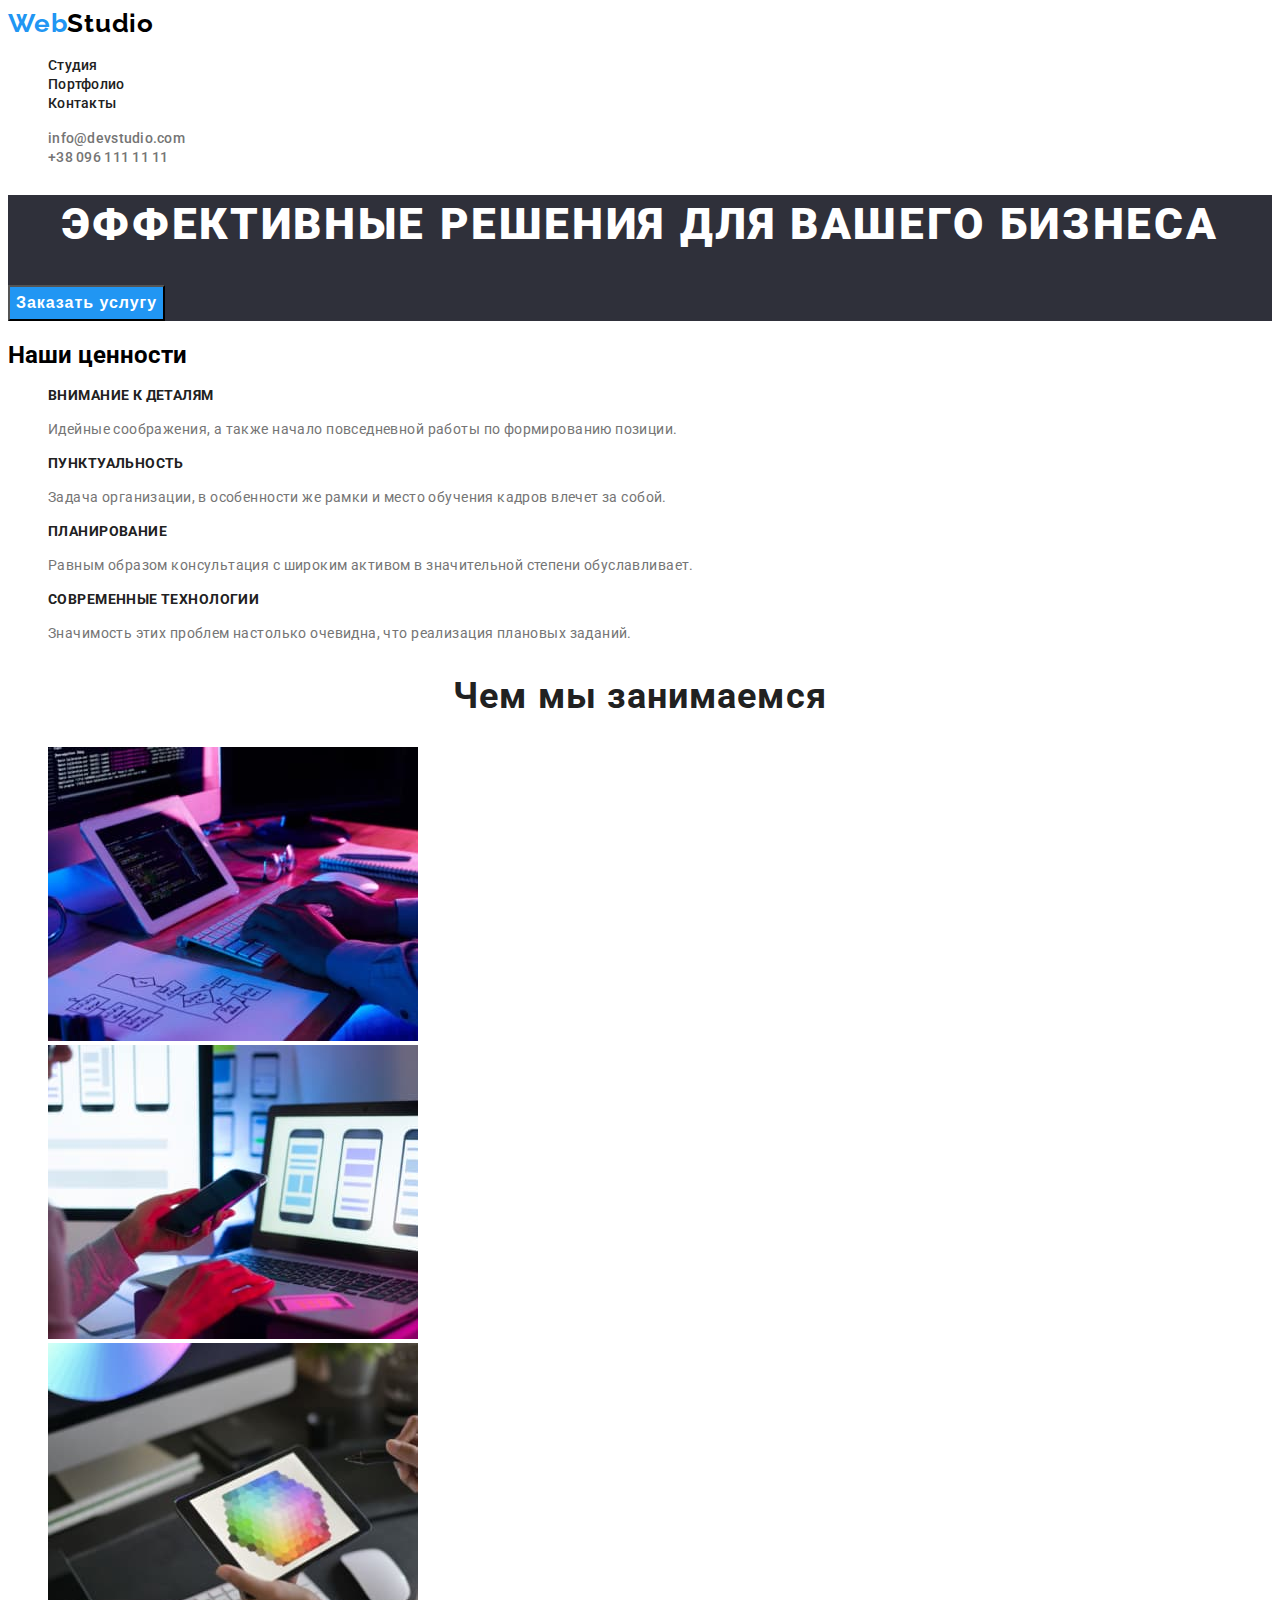
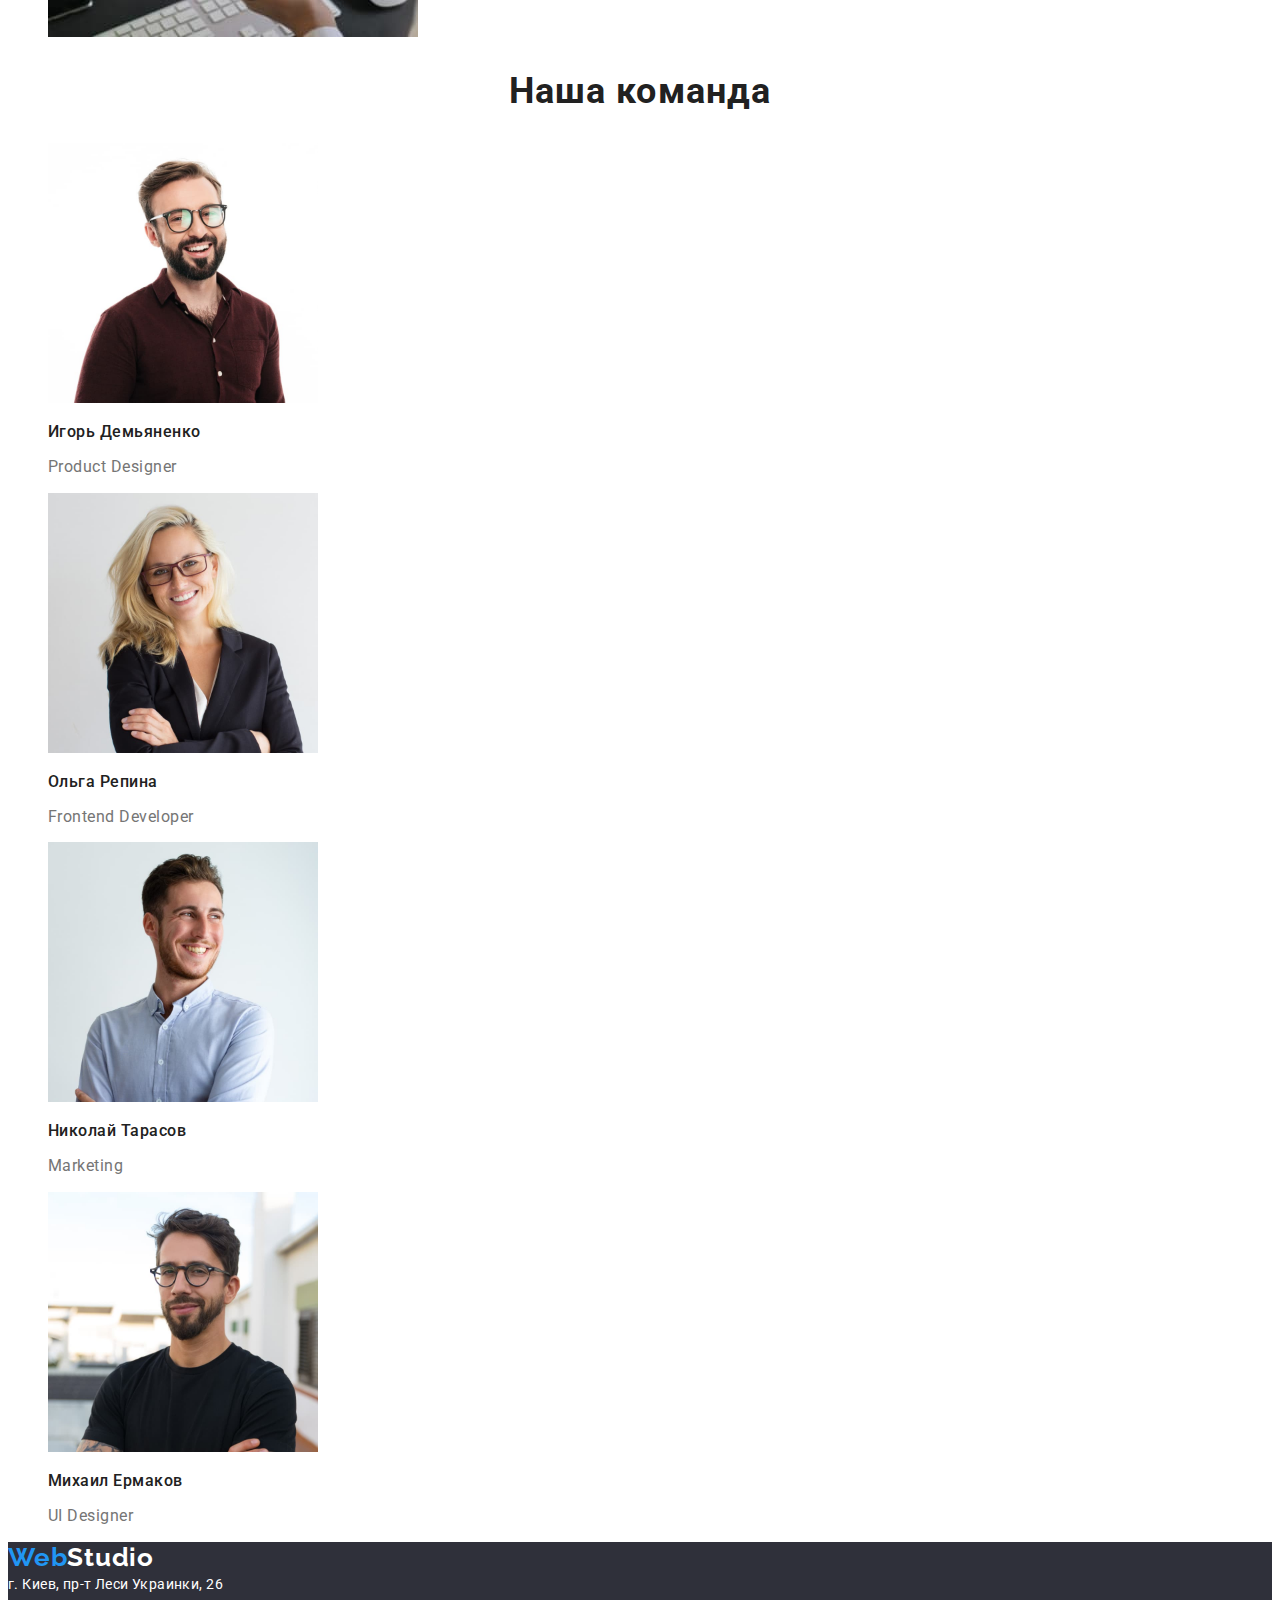
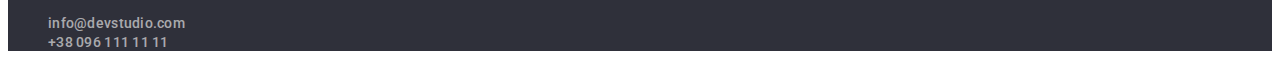
<file: index.html>
<!DOCTYPE html>
<html lang="ru">

<head>
    <meta charset="UTF-8">
    <meta http-equiv="X-UA-Compatible" content="IE=edge">
    <meta name="viewport" content="width=device-width, initial-scale=1.0">
    <link rel="preconnect" href="https://fonts.googleapis.com">
    <link rel="preconnect" href="https://fonts.gstatic.com" crossorigin>
    <link
        href="https://fonts.googleapis.com/css2?family=Raleway:wght@700&family=Roboto:wght@400;500;700;900&display=swap"
        rel="stylesheet">
    <link rel="stylesheet" href="./css/style.css">
    <title>Document</title>
</head>

<body>
    <header>
        <nav>
            <a href="#" class="logo">Web<span class="logo-header">Studio</span></a>
            <ul class="li">
                <li class="nav-link"><a href="./index.html" class="link-page">Студия</a></li>
                <li class="nav-link"><a href="./portfolio.html" class="link-page">Портфолио</a></li>
                <li class="nav-link"><a href="#" class="link-page">Контакты</a></li>
            </ul>
        </nav>
        <ul class="li">
            <li class="contact-link"><a href="mailto:info@devstudio.com"
                    class="link-page contact">info@devstudio.com</a></li>
            <li class="contact-link"><a href="tel:+380961111111" class="link-page contact">+38 096 111 11 11</a></li>
        </ul>
    </header>
    <main>
        <!-- Герой -->
        <section class="hero-section">
            <h1 class="hero-title">Эффективные решения для вашего бизнеса</h1>
            <button type="button" class="hero-btn">Заказать услугу</button>
        </section>
        <!-- Наши ценности -->
        <section class="values-section">
            <h2 class="values-title">Наши ценности</h2>
            <ul class="li values-list">
                <li>
                    <h3 class="values-item">Внимание к деталям</h3>
                    <p class="values-discription">Идейные соображения, а также начало повседневной работы по
                        формированию позиции.</p>
                </li>
                <li>
                    <h3 class="values-item">Пунктуальность</h3>
                    <p class="values-discription">Задача организации, в особенности же рамки и место обучения кадров
                        влечет за собой.</p>
                </li>
                <li>
                    <h3 class="values-item">Планирование</h3>
                    <p class="values-discription">Равным образом консультация с широким активом в значительной степени
                        обуславливает.</p>
                </li>
                <li>
                    <h3 class="values-item">Современные технологии</h3>
                    <p class="values-discription">Значимость этих проблем настолько очевидна, что реализация плановых
                        заданий.</p>
                </li>
            </ul>
        </section>
        <!-- Чем мы занимаемся -->
        <section class="product-section">
            <h2 class="product-title">Чем мы занимаемся</h2>
            <ul class="li product-list">
                <li class="product-item"><img src="images/backend.jpg" alt="Бэк-энд" width=370></li>
                <li class="product-item"><img src="images/frontend.jpg" alt="Фронт-энд" width=370></li>
                <li class="product-item"><img src="images/design.jpg" alt="Дизаин" width=370></li>
            </ul>
        </section>
        <!-- Наша команда -->
        <section class="comand-section">
            <h2 class="comand-title">Наша команда</h2>
            <ul class="li comand-list">
                <li class="comand-item"><img src="images/product-designer.jpg" alt="Игорь Демьяненко" width=270>
                    <h3 class="employee">Игорь Демьяненко</h3>
                    <p lang="en" class="position">Product Designer</p>
                </li>
                <li class="comand-item"><img src="images/frontend-developer.jpg" alt="Ольга Репина" width=270>
                    <h3 class="employee">Ольга Репина</h3>
                    <p lang="en" class="position">Frontend Developer</p>
                </li>
                <li class="comand-item"><img src="images/marketing.jpg" alt="Николай Тарасов" width=270>
                    <h3 class="employee">Николай Тарасов</h3>
                    <p lang="en" class="position">Marketing</p>
                </li>
                <li class="comand-item"><img src="images/ui-designer.jpg" alt="Михаил Ермаков" width=270>
                    <h3 class="employee">Михаил Ермаков</h3>
                    <p lang="en" class="position">UI Designer</p>
                </li>
            </ul>
        </section>
    </main>

    <footer class="footer">
        <a href="#" class="logo">Web<span class="logo-footer">Studio</span></a>
        <address class="address">
            г. Киев, пр-т Леси Украинки, 26
        </address>
        <ul class="li">
            <li class="contact-link"><a href="mailto:info@devstudio.com"
                    class="link-page contact-footer">info@devstudio.com</a></li>
            <li class="contact-link"><a href="tel:+380961111111" class="link-page contact-footer">+38 096 111 11 11</a>
            </li>
        </ul>
    </footer>

</body>

</html>
</file>
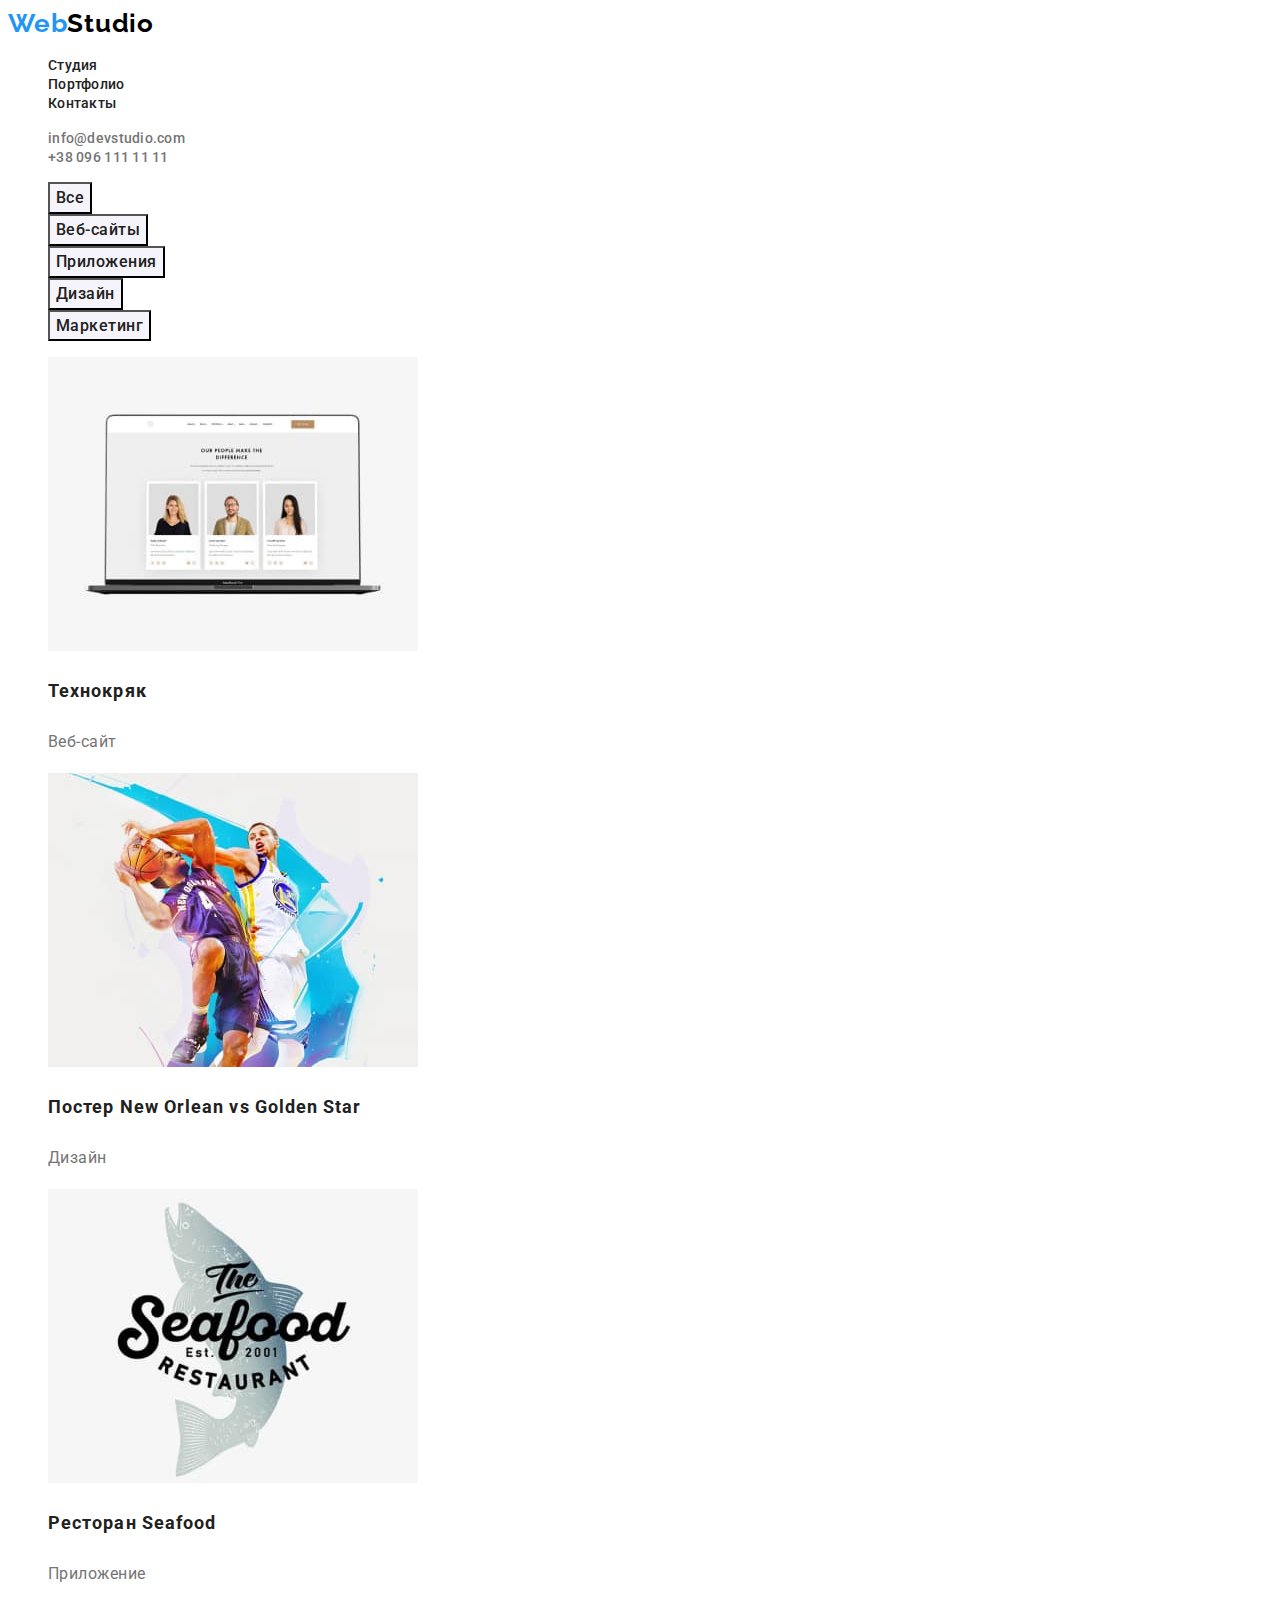
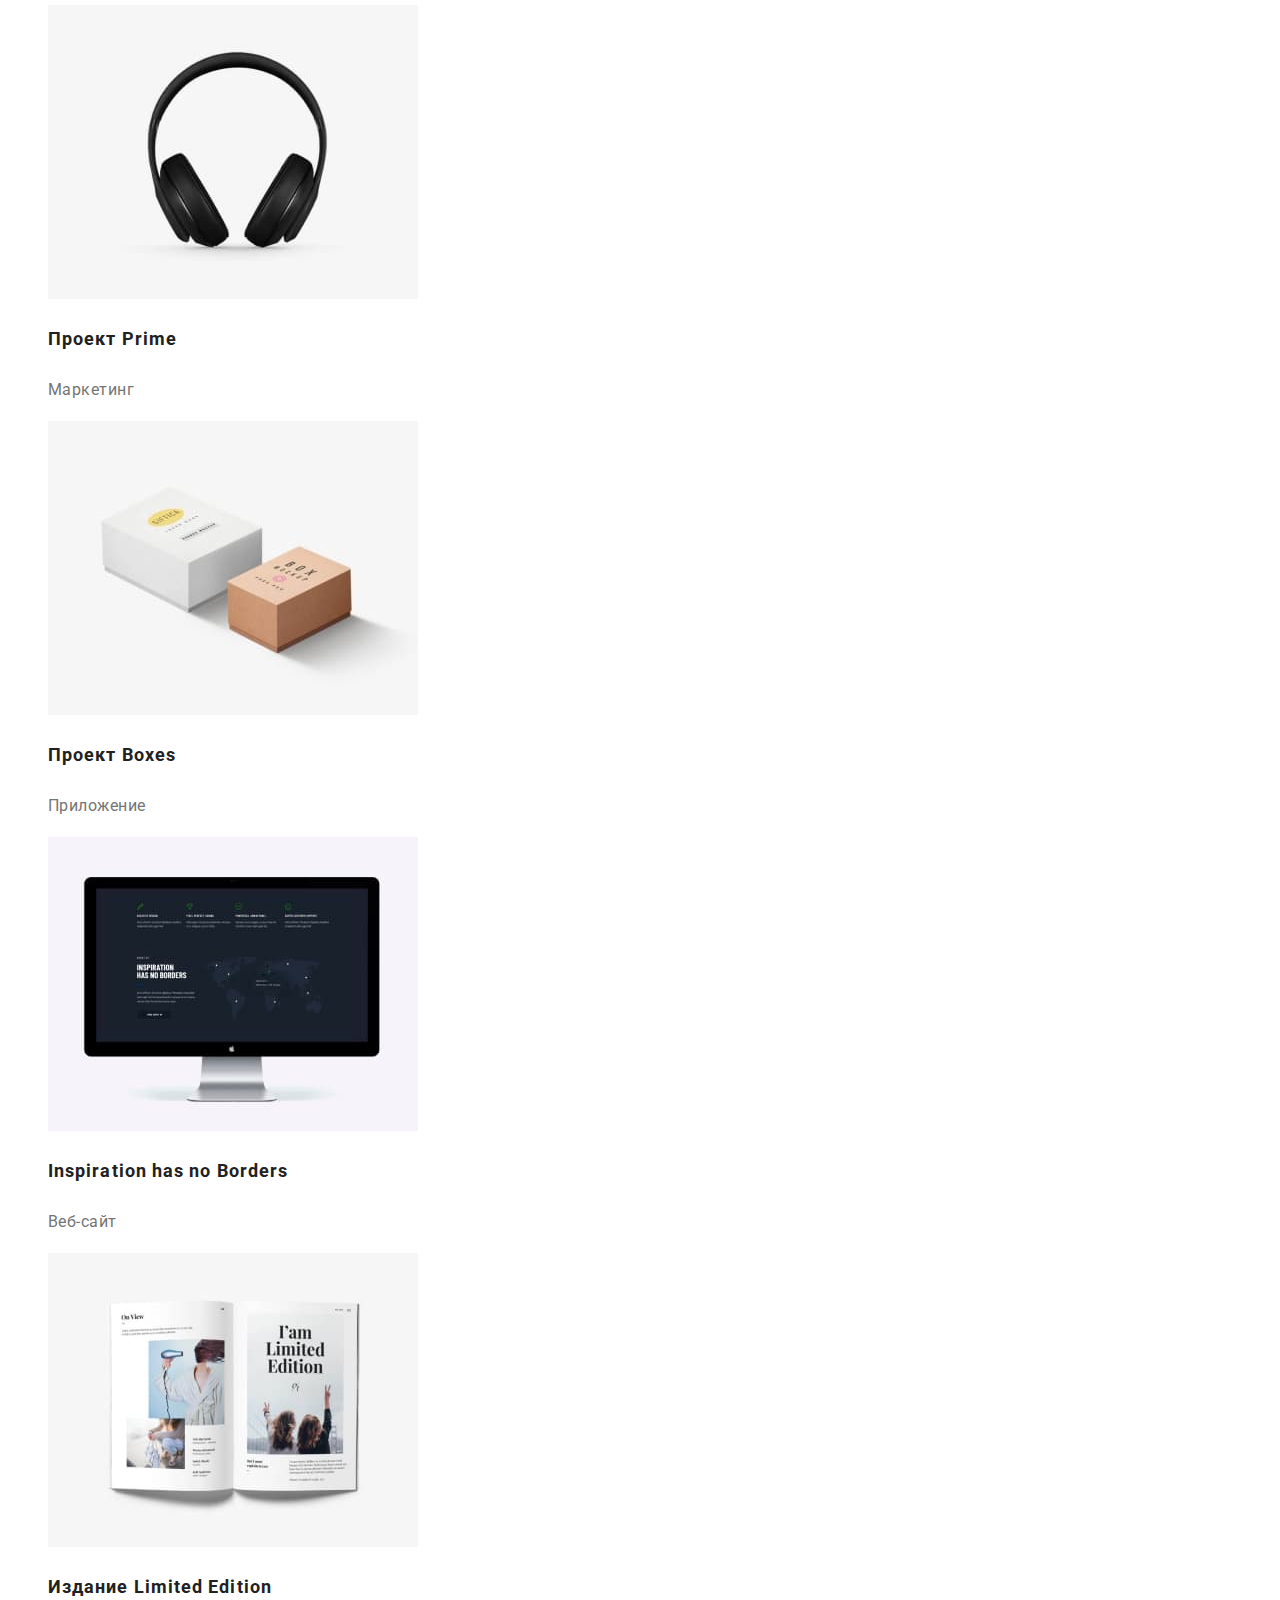
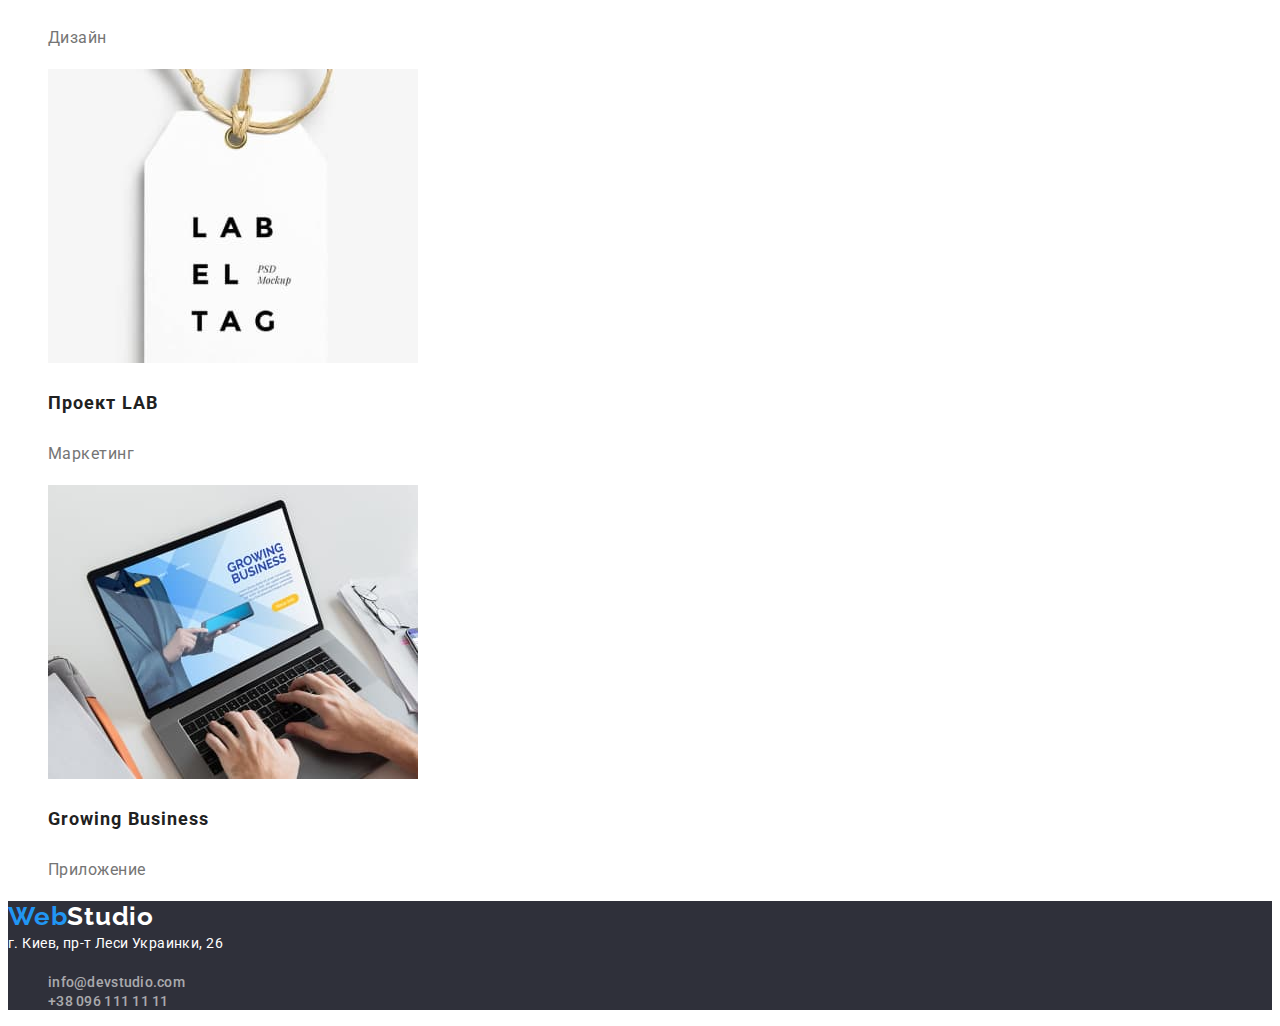
<file: portfolio.html>
<!DOCTYPE html>
<html lang="ru">

<head>
    <meta charset="UTF-8">
    <meta http-equiv="X-UA-Compatible" content="IE=edge">
    <meta name="viewport" content="width=device-width, initial-scale=1.0">
    <link rel="preconnect" href="https://fonts.googleapis.com">
    <link rel="preconnect" href="https://fonts.gstatic.com" crossorigin>
    <link
        href="https://fonts.googleapis.com/css2?family=Raleway:wght@700&family=Roboto:wght@400;500;700;900&display=swap"
        rel="stylesheet">
    <link rel="stylesheet" href="./css/style.css">
    <title>Document</title>
</head>

<body>
    <header>
        <nav>
            <a href="#" class="logo">Web<span class="logo-header">Studio</span></a>
            <ul class="li">
                <li class="nav-link"><a href="./index.html" class="link-page">Студия</a></li>
                <li class="nav-link"><a href="./portfolio.html" class="link-page">Портфолио</a></li>
                <li class="nav-link"><a href="#" class="link-page">Контакты</a></li>
            </ul>
        </nav>
        <ul class="li">
            <li class="contact-link"><a href="mailto:info@devstudio.com"
                    class="link-page contact">info@devstudio.com</a></li>
            <li class="contact-link"><a href="tel:+380961111111" class="link-page contact">+38 096 111 11 11</a></li>
        </ul>
    </header>
    <main>
        <section class="filter">
            <ul class="li">
                <li class="filter-item"><button type="button" class="filter-btn">Все</button></li>
                <li class="filter-item"><button type="button" class="filter-btn">Веб-сайты</button></li>
                <li class="filter-item"><button type="button" class="filter-btn">Приложения</button></li>
                <li class="filter-item"><button type="button" class="filter-btn">Дизайн</button></li>
                <li class="filter-item"><button type="button" class="filter-btn">Маркетинг</button></li>
            </ul>

            <ul class="li project-list">
                <li class="project-item"><a href="#"><img src="images/tehno.jpg" alt="Веб-сайт технокряк" width=370>
                        <h3 class="project-title">Технокряк</h3>
                        <p class="project-discription">Веб-сайт</p>
                    </a>
                </li>
                <li class="project-item"><a href="#"><img src="images/poster.jpg" alt="Дизайн постера" width=370>
                        <h3 class="project-title">Постер New Orlean vs Golden Star</h3>
                        <p class="project-discription">Дизайн</p>
                    </a>
                </li>
                <li class="project-item"><a href="#"><img src="images/seafood.jpg" alt="Приложение для ресторана"
                            width=370>
                        <h3 class="project-title">Ресторан Seafood</h3>
                        <p class="project-discription">Приложение</p>
                    </a>
                </li>
                <li class="project-item"><a href="#"><img src="images/prime.jpg" alt="Маркетинг" width=370>
                        <h3 class="project-title">Проект Prime</h3>
                        <p class="project-discription">Маркетинг</p>
                    </a>
                </li>
                <li class="project-item"><a href="#"><img src="images/boxes.jpg" alt="Приложение для проекта" width=370>
                        <h3 class="project-title">Проект Boxes</h3>
                        <p class="project-discription">Приложение</p>
                    </a>
                </li>
                <li class="project-item"><a href="#"><img src="images/no-borders.jpg" alt="Веб-сайт" width=370>
                        <h3 class="project-title">Inspiration has no Borders</h3>
                        <p class="project-discription">Веб-сайт</p>
                    </a>
                </li>
                <li class="project-item"><a href="#"><img src="images/limited-edition.jpg" alt="Дизайн изданий"
                            width=370>
                        <h3 class="project-title">Издание Limited Edition</h3>
                        <p class="project-discription">Дизайн</p>
                    </a>
                </li>
                <li class="project-item"><a href="#"><img src="images/lab.jpg" alt="Проект LAB" width=370>
                        <h3 class="project-title">Проект LAB</h3>
                        <p class="project-discription">Маркетинг</p>
                    </a>
                </li>
                <li class="project-item"><a href="#"><img src="images/growing-business.jpg" alt="Приложение" width=370>
                        <h3 class="project-title">Growing Business</h3>
                        <p class="project-discription">Приложение</p>
                    </a>
                </li>
            </ul>

        </section>
    </main>
    <footer class="footer">
        <a href="#" class="logo">Web<span class="logo-footer">Studio</span></a>
        <address class="address">
            г. Киев, пр-т Леси Украинки, 26
        </address>
        <ul class="li">
            <li class="contact-link"><a href="mailto:info@devstudio.com"
                    class="link-page contact-footer">info@devstudio.com</a></li>
            <li class="contact-link"><a href="tel:+380961111111" class="link-page contact-footer">+38 096 111 11 11</a>
            </li>
        </ul>
    </footer>
</body>

</html>
</file>
<file: css/style.css>
body{
    font-family: 'Roboto', sans-serif;
    background-color: var(--primary-white-color);
}

:root{
    --title-text-color: #212121;
    --primary-text-color: #757575;
    --secondary-text-color: #ffffff;
    --accent-color: #2196F3;
    --primary-white-color: #ffffff;
    --botton-color: #f5f4fa; 
    --primary-bg-color: #2F303A;
}

.logo{
    font-family: 'Raleway';
    font-weight: 700;
    font-size: 26px;
    line-height: 1.19;
    letter-spacing: 0.03em;
    color: var(--accent-color);
    text-decoration: none;
}

.logo-header{
    color: #000000;
}

.logo-footer{
    color: #ffffff;
}

.link-page{
    font-weight: 500;
    font-size: 14px;
    line-height: 1.14;
    letter-spacing: 0.02em;
    color: var(--title-text-color);
    text-decoration: none;
}

.link-page.contact{
    color: var(--primary-text-color);
}

.link-page.contact-footer{
    color: rgba(255,255,255, 0.6);
}

.link-page:hover,
.link-page:focus{
    color: var(--accent-color);
}

.contact-link a:hover,
.contact-link a:focus{
    color: var(--accent-color);
}

.link-page.contact{
    color: var(--primary-text-color);
}

.hero-section, .footer{
    background-color: var(--primary-bg-color);
}

.hero-title{
    font-weight: 900;
    font-size: 44px;
    line-height: 1.36;
    text-align: center;
    letter-spacing: 0.06em;
    text-transform: uppercase;
    color: var(--secondary-text-color);
}

.hero-btn{
    font-weight: 700;
    font-size: 16px;
    line-height: 1.87;
    align-items: center;
    text-align: center;
    letter-spacing: 0.06em;
    color: var(--primary-white-color);
    background-color: var(--accent-color);
}

.values-item{
    font-weight: 700;
    font-size: 14px;
    line-height: 1.14;
    letter-spacing: 0.03em;
    text-transform: uppercase;
    color: var(--title-text-color);
}

.values-discription{
    font-size: 14px;
    line-height: 1.71;
    letter-spacing: 0.03em;
    color: var(--primary-text-color);
}

.product-title, .comand-title{
    font-weight: 700;
    font-size: 36px;
    line-height: 1.16;
    text-align: center;
    letter-spacing: 0.03em;
    color: var(--title-text-color);
}

.employee{
    font-weight: 500;
    font-size: 16px;
    line-height: 1.18;
    letter-spacing: 0.03em;
    color: var(--title-text-color);
}

.position{
    font-size: 16px;
    line-height: 1.18;
    letter-spacing: 0.03em;
    color: var(--primary-text-color);
}

.filter-btn{
    font-family: inherit;
    font-weight: 500;
    font-size: 16px;
    line-height: 1.62;
    letter-spacing: 0.03em;
    color: var(--title-text-color);
    background-color: var(--botton-color);
    cursor: pointer;
}

.filter-btn:hover,
.filter-btn:focus{
    background-color: var(--accent-color);
    color: var(--primary-white-color);
}

.project-title{
    font-weight: 700;
    font-size: 18px;
    line-height: 2;
    letter-spacing: 0.06em;
    color: var(--title-text-color);
}

.project-discription{
    font-size: 16px;
    line-height: 1.87;
    letter-spacing: 0.03em;
    color: var(--primary-text-color);
}

.project-item a {
    text-decoration: none;
}

.address{
    font-style: normal;
    font-size: 14px;
    line-height: 1.71;
    letter-spacing: 0.03em;
    color: var(--primary-white-color);
}

.li{
    list-style-type: none;
}
</file>
